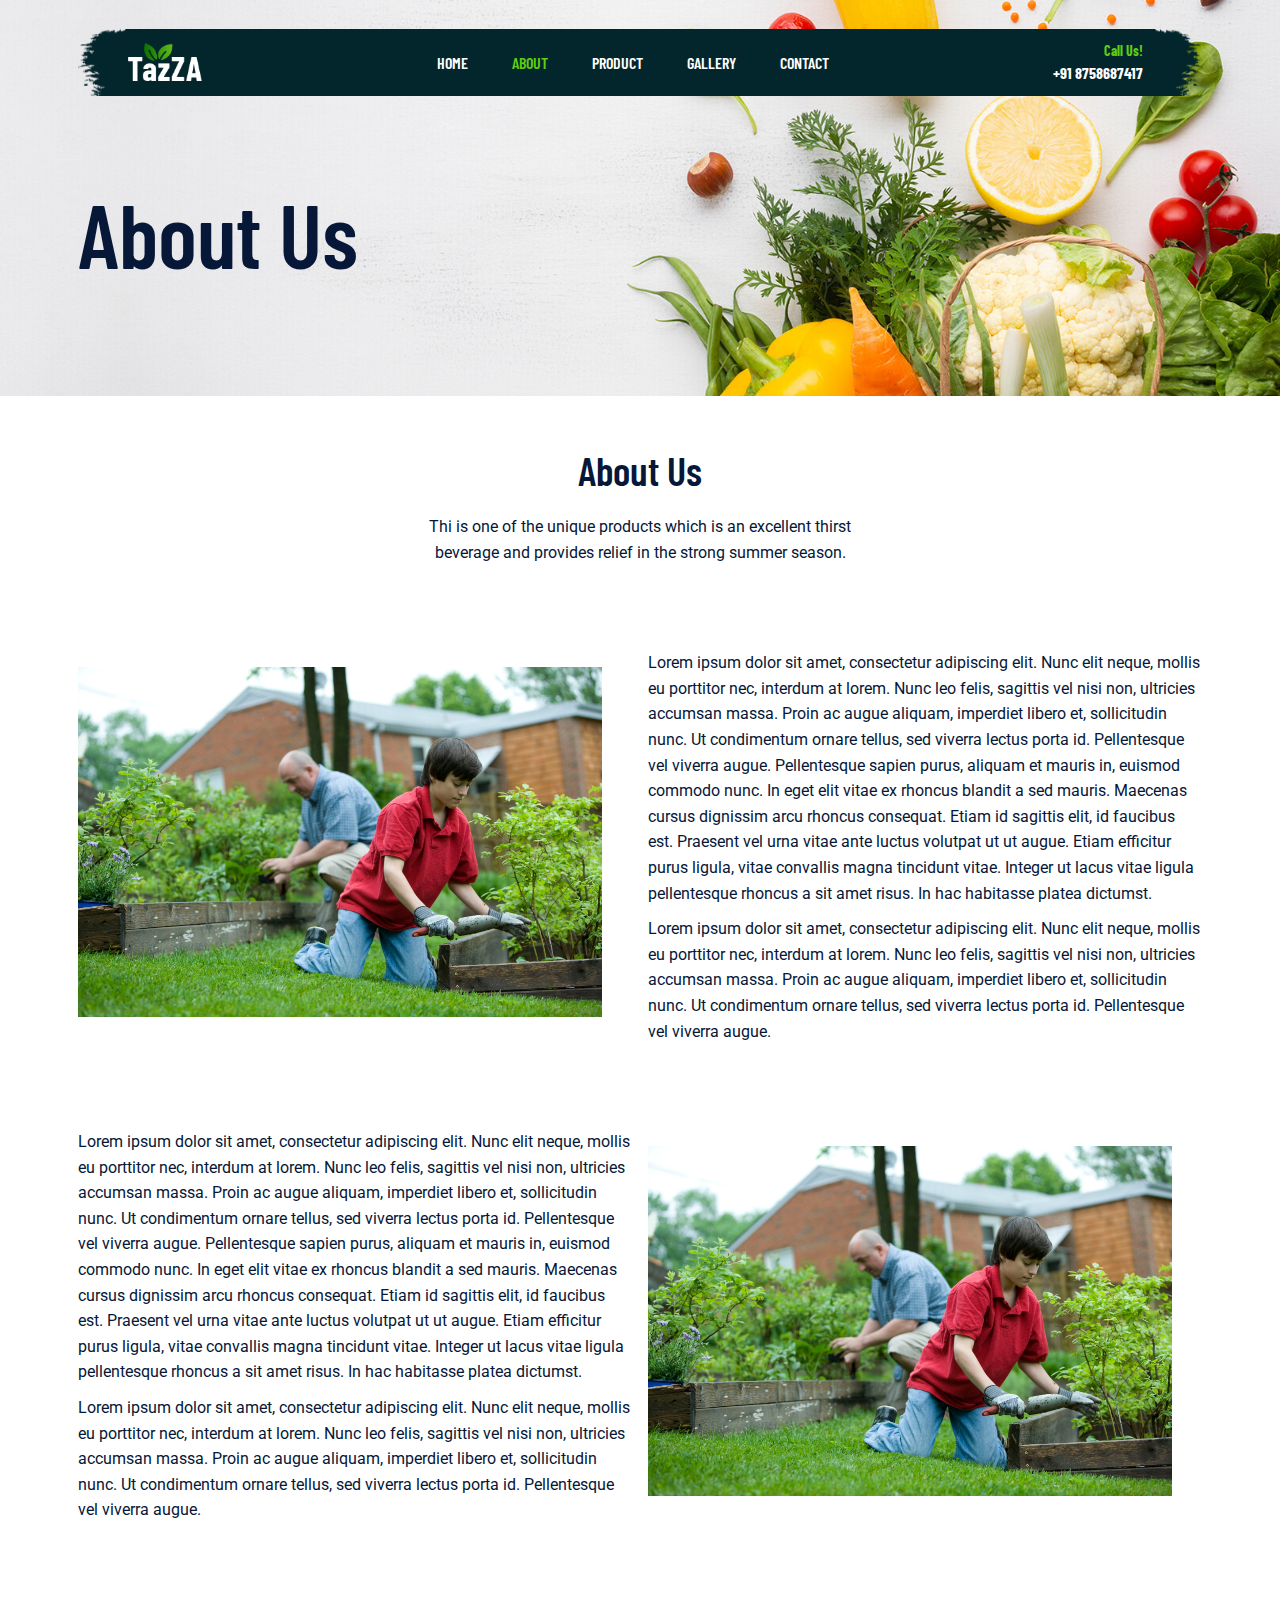
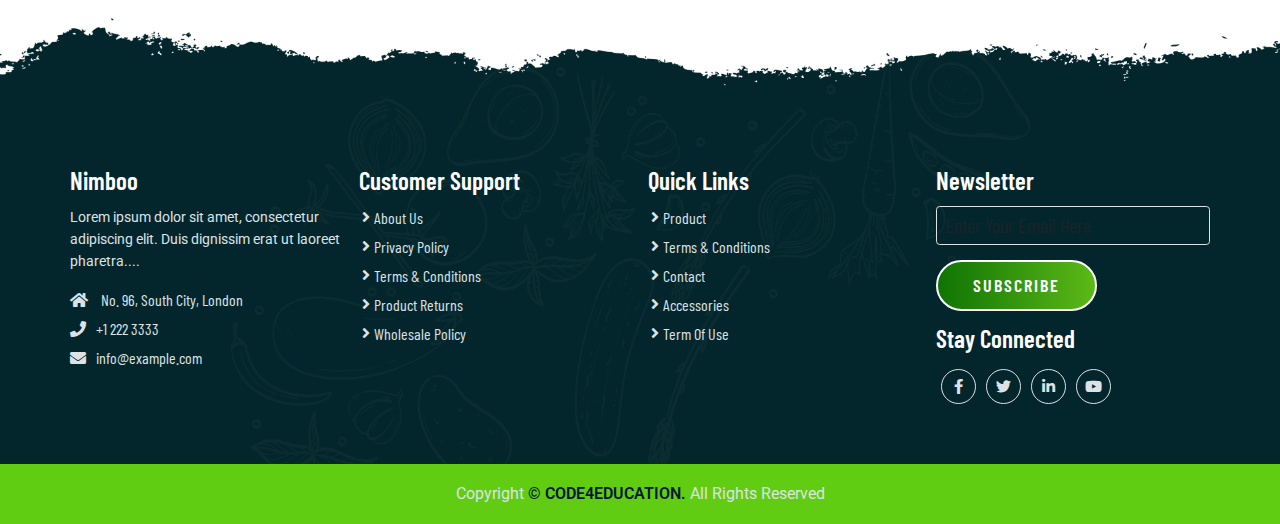
<file: multiple/about.html>
<!DOCTYPE html>
<html lang="en">

<head>
    <meta charset="UTF-8">
    <meta http-equiv="X-UA-Compatible" content="IE=edge">
    <meta name="viewport" content="width=device-width, initial-scale=1.0">
    <title>About Us</title>
    <link rel="shortcut icon" href="favicon.ico" type="image/x-icon" />

    <!-- Bootstrap 5 CDN -->
    <link href="https://cdn.jsdelivr.net/npm/bootstrap@5.1.3/dist/css/bootstrap.min.css" rel="stylesheet">

    <!-- Font Awesome 5 CDN -->
    <link rel="stylesheet" href="https://cdnjs.cloudflare.com/ajax/libs/font-awesome/5.15.4/css/all.min.css" />

    <!-- Style CSS -->
    <link rel="stylesheet" href="css/style.css">
    <link rel="stylesheet" href="css/responsive-style.css">
</head>

<body class="about">
    <!-- Navbar Section -->
    <header id="full_nav">
        <div class="header">
            <div class="container">
                <nav class="navbar navbar-expand-lg">
                    <a class="navbar-brand" href="index.html">
                        <img decoding="async" src="./images/logo.png" alt="">
                    </a>
                    <button class="navbar-toggler" type="button" data-bs-toggle="collapse" data-bs-target="#main-nav"
                        aria-controls="main-nav" aria-expanded="false" aria-label="Toggle navigation">
                        <!-- <span class="navbar-toggler-icon"></span> -->
                        <i class="fas fa-stream navbar-toggler-icon"></i>
                    </button>

                    <div class="collapse navbar-collapse" id="main-nav">
                        <ul class="navbar-nav mx-auto">
                            <li class="nav-item active">
                                <a class="nav-link" href="index.html">Home</a>
                            </li>

                            <li class="nav-item">
                                <a class="nav-link active" href="#">About</a>
                            </li>

                            <li class="nav-item">
                                <a class="nav-link" href="product.html">Product</a>
                            </li>

                            <li class="nav-item">
                                <a class="nav-link" href="gallery.html">Gallery</a>
                            </li>
                            <li class="nav-item">
                                <a class="nav-link" href="contact.html">Contact</a>
                            </li>
                        </ul>

                        <div class="header_right">
                            <div class="text-lg-end">
                                <span>Call Us!</span>
                                <span class="phone_no">+91 8758687417</span>
                            </div>
                        </div>
                    </div>
                </nav>
            </div>
        </div>
    </header>
    <!-- Navbar Section end -->

    <!-- banner Section start -->
    <section class="banner_section">
        <div class="container">
            <div class="banner-content">
                <h1>About Us</h1>
            </div>
        </div>
    </section>
    <!-- banner section exit -->

    <!--About Section start -->
    <section class="about_section">
        <div class="container">
            <div class="row justify-content-center">
                <div class="col-12 text-center pb-5">
                    <h2 class="section-title">About Us</h2>
                    <p class="section-subtitle">Thi is one of the unique products which is an excellent thirst beverage and provides relief in the strong summer season.</p>
                </div>
            </div>
            <div class="row align-items-center py-5">
                <div class="col-lg-6 col-12 mb-4">
                    <div class="me-lg-5">
                        <img decoding="async" src="./images/about/about-img.jpg" alt="about" class="img-fluid">
                    </div>
                </div>
                <div class="col-lg-6 col-12 mb-4">
                    <div class="about-content">
                        <div class="about-details">
                            <p>Lorem ipsum dolor sit amet, consectetur adipiscing elit. Nunc elit neque, mollis eu porttitor nec, interdum at lorem. Nunc leo felis, sagittis vel nisi non, ultricies accumsan massa. Proin ac augue aliquam, imperdiet libero et, sollicitudin nunc. Ut condimentum ornare tellus, sed viverra lectus porta id. Pellentesque vel viverra augue. Pellentesque sapien purus, aliquam et mauris in, euismod commodo nunc. In eget elit vitae ex rhoncus blandit a sed mauris. Maecenas cursus dignissim arcu rhoncus consequat. Etiam id sagittis elit, id faucibus est. Praesent vel urna vitae ante luctus volutpat ut ut augue. Etiam efficitur purus ligula, vitae convallis magna tincidunt vitae. Integer ut lacus vitae ligula pellentesque rhoncus a sit amet risus. In hac habitasse platea dictumst.</p>
                            <p>Lorem ipsum dolor sit amet, consectetur adipiscing elit. Nunc elit neque, mollis eu porttitor nec, interdum at lorem. Nunc leo felis, sagittis vel nisi non, ultricies accumsan massa. Proin ac augue aliquam, imperdiet libero et, sollicitudin nunc. Ut condimentum ornare tellus, sed viverra lectus porta id. Pellentesque vel viverra augue.</p>

                        </div>
                    </div>
                </div>
            </div>
            <div class="row align-items-center py-5">
                <div class="col-lg-6 col-12 order-2 order-lg-1 mb-4 ">
                    <div class="about-content">
                        <div class="about-details">
                            <p>Lorem ipsum dolor sit amet, consectetur adipiscing elit. Nunc elit neque, mollis eu porttitor nec, interdum at lorem. Nunc leo felis, sagittis vel nisi non, ultricies accumsan massa. Proin ac augue aliquam, imperdiet libero et, sollicitudin nunc. Ut condimentum ornare tellus, sed viverra lectus porta id. Pellentesque vel viverra augue. Pellentesque sapien purus, aliquam et mauris in, euismod commodo nunc. In eget elit vitae ex rhoncus blandit a sed mauris. Maecenas cursus dignissim arcu rhoncus consequat. Etiam id sagittis elit, id faucibus est. Praesent vel urna vitae ante luctus volutpat ut ut augue. Etiam efficitur purus ligula, vitae convallis magna tincidunt vitae. Integer ut lacus vitae ligula pellentesque rhoncus a sit amet risus. In hac habitasse platea dictumst.</p>
                            <p>Lorem ipsum dolor sit amet, consectetur adipiscing elit. Nunc elit neque, mollis eu porttitor nec, interdum at lorem. Nunc leo felis, sagittis vel nisi non, ultricies accumsan massa. Proin ac augue aliquam, imperdiet libero et, sollicitudin nunc. Ut condimentum ornare tellus, sed viverra lectus porta id. Pellentesque vel viverra augue.</p>

                        </div>
                    </div>
                </div>
                <div class="col-lg-6 col-12 order-1 order-lg-2 mb-4">
                    <div class="me-lg-5">
                        <img decoding="async" src="./images/about/about-img.jpg" alt="about" class="img-fluid">
                    </div>
                </div>
            </div>
        </div>
    </section>
    <!--About Section Exit -->

    <!-- Footer section -->
    <section class="footer_wrapper mt-3 mt-md-0">
        <div class="container px-5 px-lg-0">
            <div class="row">
                <div class="col-lg-3 col-sm-6 mb-5 mb-lg-0">
                    <h5>Nimboo</h5>
                    <p class="mb-4 ps-0 company_details">Lorem ipsum dolor sit amet, consectetur adipiscing elit. Duis
                        dignissim erat ut laoreet
                        pharetra....</p>
                    <div class="contact-info">
                        <ul class="list-unstyled">
                            <li><a href="#"><i class="fa fa-home me-3"></i> No. 96, South City, London</a></li>
                            <li><a href="#"><i class="fa fa-phone me-3"></i>+1 222 3333</a></li>
                            <li><a href="#"><i class="fa fa-envelope me-3"></i>info@example.com</a></li>
                        </ul>
                    </div>
                </div>
                <div class="col-lg-3 col-sm-6 mb-5 mb-lg-0">
                    <h5>Customer Support</h5>
                    <ul class="link-widget p-0">
                        <li><a href="#">About Us</a></li>
                        <li><a href="#">Privacy Policy</a></li>
                        <li><a href="#">Terms & Conditions</a></li>
                        <li><a href="#">Product Returns</a></li>
                        <li><a href="#">Wholesale Policy</a></li>
                    </ul>
                </div>
                <div class="col-lg-3 col-sm-6 mb-5 mb-lg-0">
                    <h5>Quick Links</h5>
                    <ul class="link-widget p-0">
                        <li><a href="#">Product</a></li>
                        <li><a href="#">Terms & Conditions</a></li>
                        <li><a href="#">Contact</a></li>
                        <li><a href="#">Accessories</a></li>
                        <li><a href="#">Term Of Use</a></li>
                    </ul>
                </div>
                <div class="col-lg-3 col-sm-6 mb-5 mb-lg-0">
                    <h5>Newsletter</h5>
                    <div class="form-group mb-4">
                        <input type="email" class="form-control bg-transparent" placeholder="Enter Your Email Here">
                        <button type="submit" class="btn main-btn">Subscribe</button>
                    </div>
                    <h5>Stay Connected</h5>
                    <ul class="social-network d-flex align-items-center p-0">
                        <li><a href="#"><i class="fab fa-facebook-f"></i></a></li>
                        <li><a href="#"><i class="fab fa-twitter"></i></a></li>
                        <li><a href="#"><i class="fab fa-linkedin-in"></i></a></li>
                        <li><a href="#"><i class="fab fa-youtube"></i></a></li>
                    </ul>
                </div>
            </div>
        </div>
        <div class="container-fluid copyright-section">
            <p>Copyright <a href="#">© CODE4EDUCATION.</a> All Rights Reserved</p>
        </div>
    </section>
    <!-- Footer Section Exit  -->

    <!-- Bootstrap 5 CDN -->
    <script src="https://cdn.jsdelivr.net/npm/@popperjs/core@2.10.2/dist/umd/popper.min.js"></script>
    <script src="https://cdn.jsdelivr.net/npm/bootstrap@5.1.3/dist/js/bootstrap.min.js"></script>

    <!-- Custom JS -->
    <script src="js/main.js"></script>
</body>

</html>
</file>
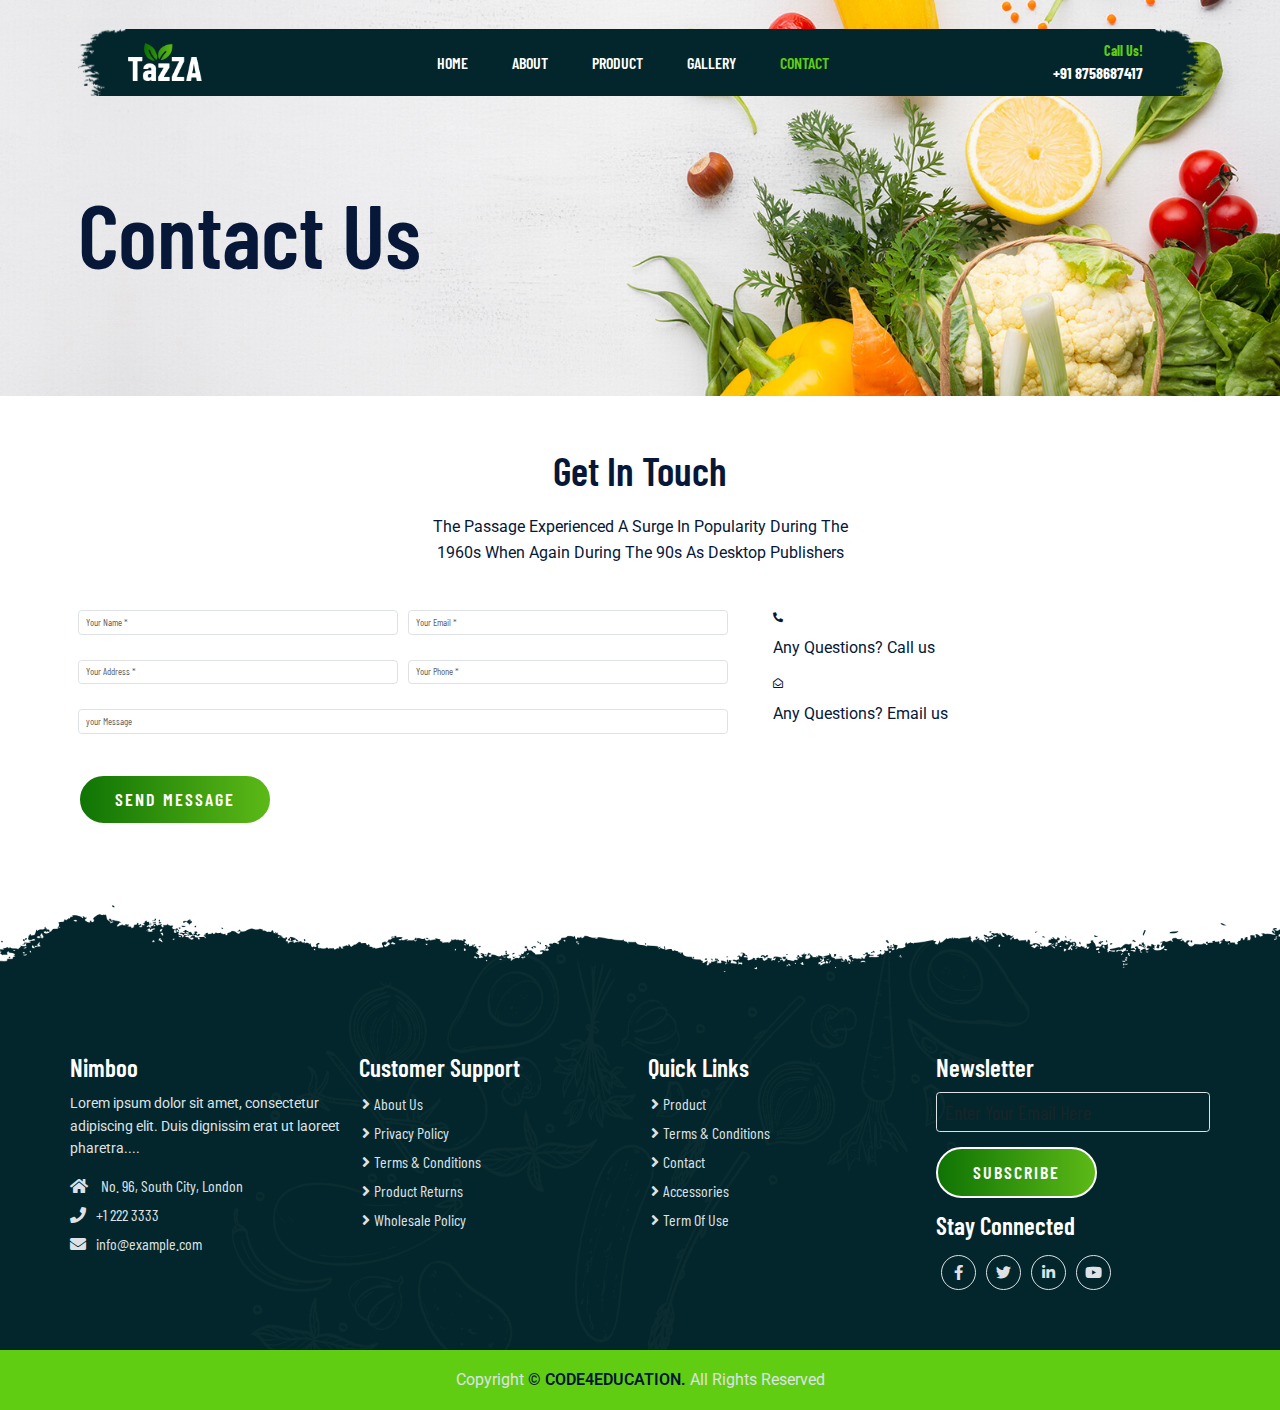
<file: multiple/Contact.html>
<!DOCTYPE html>
<html lang="en">

<head>
    <meta charset="UTF-8">
    <meta http-equiv="X-UA-Compatible" content="IE=edge">
    <meta name="viewport" content="width=device-width, initial-scale=1.0">
    <title>Contact Us</title>
    <link rel="shortcut icon" href="favicon.ico" type="image/x-icon" />

    <!-- Bootstrap 5 CDN -->
    <link href="https://cdn.jsdelivr.net/npm/bootstrap@5.1.3/dist/css/bootstrap.min.css" rel="stylesheet">

    <!-- Font Awesome 5 CDN -->
    <link rel="stylesheet" href="https://cdnjs.cloudflare.com/ajax/libs/font-awesome/5.15.4/css/all.min.css" />

    <!-- Style CSS -->
    <link rel="stylesheet" href="css/style.css">
    <link rel="stylesheet" href="css/responsive-style.css">
</head>

<body class="contact">
    <!-- Navbar Section Start -->
    <header id="full_nav">
        <div class="header">
            <div class="container">
                <nav class="navbar navbar-expand-lg">
                    <a class="navbar-brand" href="index.html">
                        <img decoding="async" src="./images/logo.png" alt="">
                    </a>
                    <button class="navbar-toggler" type="button" data-bs-toggle="collapse" data-bs-target="#main-nav"
                        aria-controls="main-nav" aria-expanded="false" aria-label="Toggle navigation">
                        <!-- <span class="navbar-toggler-icon"></span> -->
                        <i class="fas fa-stream navbar-toggler-icon"></i>
                    </button>

                    <div class="collapse navbar-collapse" id="main-nav">
                        <ul class="navbar-nav mx-auto">
                            <li class="nav-item">
                                <a class="nav-link" href="index.html">Home</a>
                            </li>

                            <li class="nav-item">
                                <a class="nav-link" href="about.html">About</a>
                            </li>

                            <li class="nav-item">
                                <a class="nav-link" href="product.html">Product</a>
                            </li>

                            <li class="nav-item">
                                <a class="nav-link" href="gallery.html">Gallery</a>
                            </li>
                            <li class="nav-item">
                                <a class="nav-link active" href="#">Contact</a>
                            </li>
                        </ul>

                        <div class="header_right">
                            <div class="text-lg-end">
                                <span>Call Us!</span>
                                <span class="phone_no">+91 8758687417</span>
                            </div>
                        </div>
                    </div>
                </nav>
            </div>
        </div>
    </header>
    <!-- Navbar Section Exit -->

    <!-- banner Section start -->
    <section class="banner_section">
        <div class="container">
            <div class="banner-content">
                <h1>Contact Us</h1>
            </div>
        </div>
    </section>
    <!-- banner section exit -->

    <!--Contact Section Start-->
    <section class="contact_section">
        <div class="container">
            <div class="row justify-content-center">
                <div class="col-12 text-center pb-5">
                    <h2 class="section-title">Get In Touch</h2>
                    <p class="section-subtitle">The Passage Experienced A Surge In Popularity During The 1960s When
                        Again During The 90s As Desktop Publishers</p>
                </div>
                <div class="col-12 contact-form">
                    <div class="row">
                        <div class="col-lg-7 mb-5">
                            <form class="row g-3">
                                <div class="col-md-6 mb-4">
                                    <input type="text" class="form-control" placeholder="Your Name *" required="">
                                </div>
                                <div class="col-md-6 mb-4">
                                    <input type="email" class="form-control" placeholder="Your Email *" required="">
                                </div>
                                <div class="col-md-6 mb-4">
                                    <input type="text" class="form-control" placeholder="Your Address *" required="">
                                </div>
                                <div class="col-md-6 mb-4">
                                    <input type="number" class="form-control" placeholder="Your Phone *" required="">
                                </div>
                                <div class="col-12 mb-4">
                                    <input class="form-control" placeholder="your Message">
                                </div>
                                <div class="col-12">
                                    <button type="submit" class="btn main-btn">Send Message</button>
                                </div>
                            </form>
                        </div>
                        <div class="col-lg-5 mb-5">
                            <div class="content-box ms-sm-5">
                                <ul class="info-box clearfix">
                                    <li>
                                        <i class="fas fa-phone-alt"></i>
                                        <p>Any Questions? Call us</p>
                                        <div>
                                            <a href="#">+91 123 123 1234</a>
                                        </div>
                                    </li>
                                    <li>
                                        <i class="far fa-envelope-open"></i>
                                        <p>Any Questions? Email us</p>
                                        <div>
                                            <a href="#">info@example.com</a>
                                        </div>
                                    </li>
                                </ul>
                            </div>
                        </div>
                    </div>
                </div>
            </div>
        </div>
    </section>
    <!--Contact Section Exit -->

    <!-- Footer section Start-->
    <section class="footer_wrapper mt-3 mt-md-0">
        <div class="container px-5 px-lg-0">
            <div class="row">
                <div class="col-lg-3 col-sm-6 mb-5 mb-lg-0">
                    <h5>Nimboo</h5>
                    <p class="mb-4 ps-0 company_details">Lorem ipsum dolor sit amet, consectetur adipiscing elit. Duis
                        dignissim erat ut laoreet
                        pharetra....</p>
                    <div class="contact-info">
                        <ul class="list-unstyled">
                            <li><a href="#"><i class="fa fa-home me-3"></i> No. 96, South City, London</a></li>
                            <li><a href="#"><i class="fa fa-phone me-3"></i>+1 222 3333</a></li>
                            <li><a href="#"><i class="fa fa-envelope me-3"></i>info@example.com</a></li>
                        </ul>
                    </div>
                </div>
                <div class="col-lg-3 col-sm-6 mb-5 mb-lg-0">
                    <h5>Customer Support</h5>
                    <ul class="link-widget p-0">
                        <li><a href="#">About Us</a></li>
                        <li><a href="#">Privacy Policy</a></li>
                        <li><a href="#">Terms & Conditions</a></li>
                        <li><a href="#">Product Returns</a></li>
                        <li><a href="#">Wholesale Policy</a></li>
                    </ul>
                </div>
                <div class="col-lg-3 col-sm-6 mb-5 mb-lg-0">
                    <h5>Quick Links</h5>
                    <ul class="link-widget p-0">
                        <li><a href="#">Product</a></li>
                        <li><a href="#">Terms & Conditions</a></li>
                        <li><a href="#">Contact</a></li>
                        <li><a href="#">Accessories</a></li>
                        <li><a href="#">Term Of Use</a></li>
                    </ul>
                </div>
                <div class="col-lg-3 col-sm-6 mb-5 mb-lg-0">
                    <h5>Newsletter</h5>
                    <div class="form-group mb-4">
                        <input type="email" class="form-control bg-transparent" placeholder="Enter Your Email Here">
                        <button type="submit" class="btn main-btn">Subscribe</button>
                    </div>
                    <h5>Stay Connected</h5>
                    <ul class="social-network d-flex align-items-center p-0">
                        <li><a href="#"><i class="fab fa-facebook-f"></i></a></li>
                        <li><a href="#"><i class="fab fa-twitter"></i></a></li>
                        <li><a href="#"><i class="fab fa-linkedin-in"></i></a></li>
                        <li><a href="#"><i class="fab fa-youtube"></i></a></li>
                    </ul>
                </div>
            </div>
        </div>
        <div class="container-fluid copyright-section">
            <p>Copyright <a href="#">© CODE4EDUCATION.</a> All Rights Reserved</p>
        </div>
    </section>
    <!-- Footer Section Exit  -->

    <!-- Bootstrap 5 CDN -->
    <script src="https://cdn.jsdelivr.net/npm/@popperjs/core@2.10.2/dist/umd/popper.min.js"></script>
    <script src="https://cdn.jsdelivr.net/npm/bootstrap@5.1.3/dist/js/bootstrap.min.js"></script>

    <!-- Custom JS -->
    <script src="js/main.js"></script>
</body>

</html>
</file>
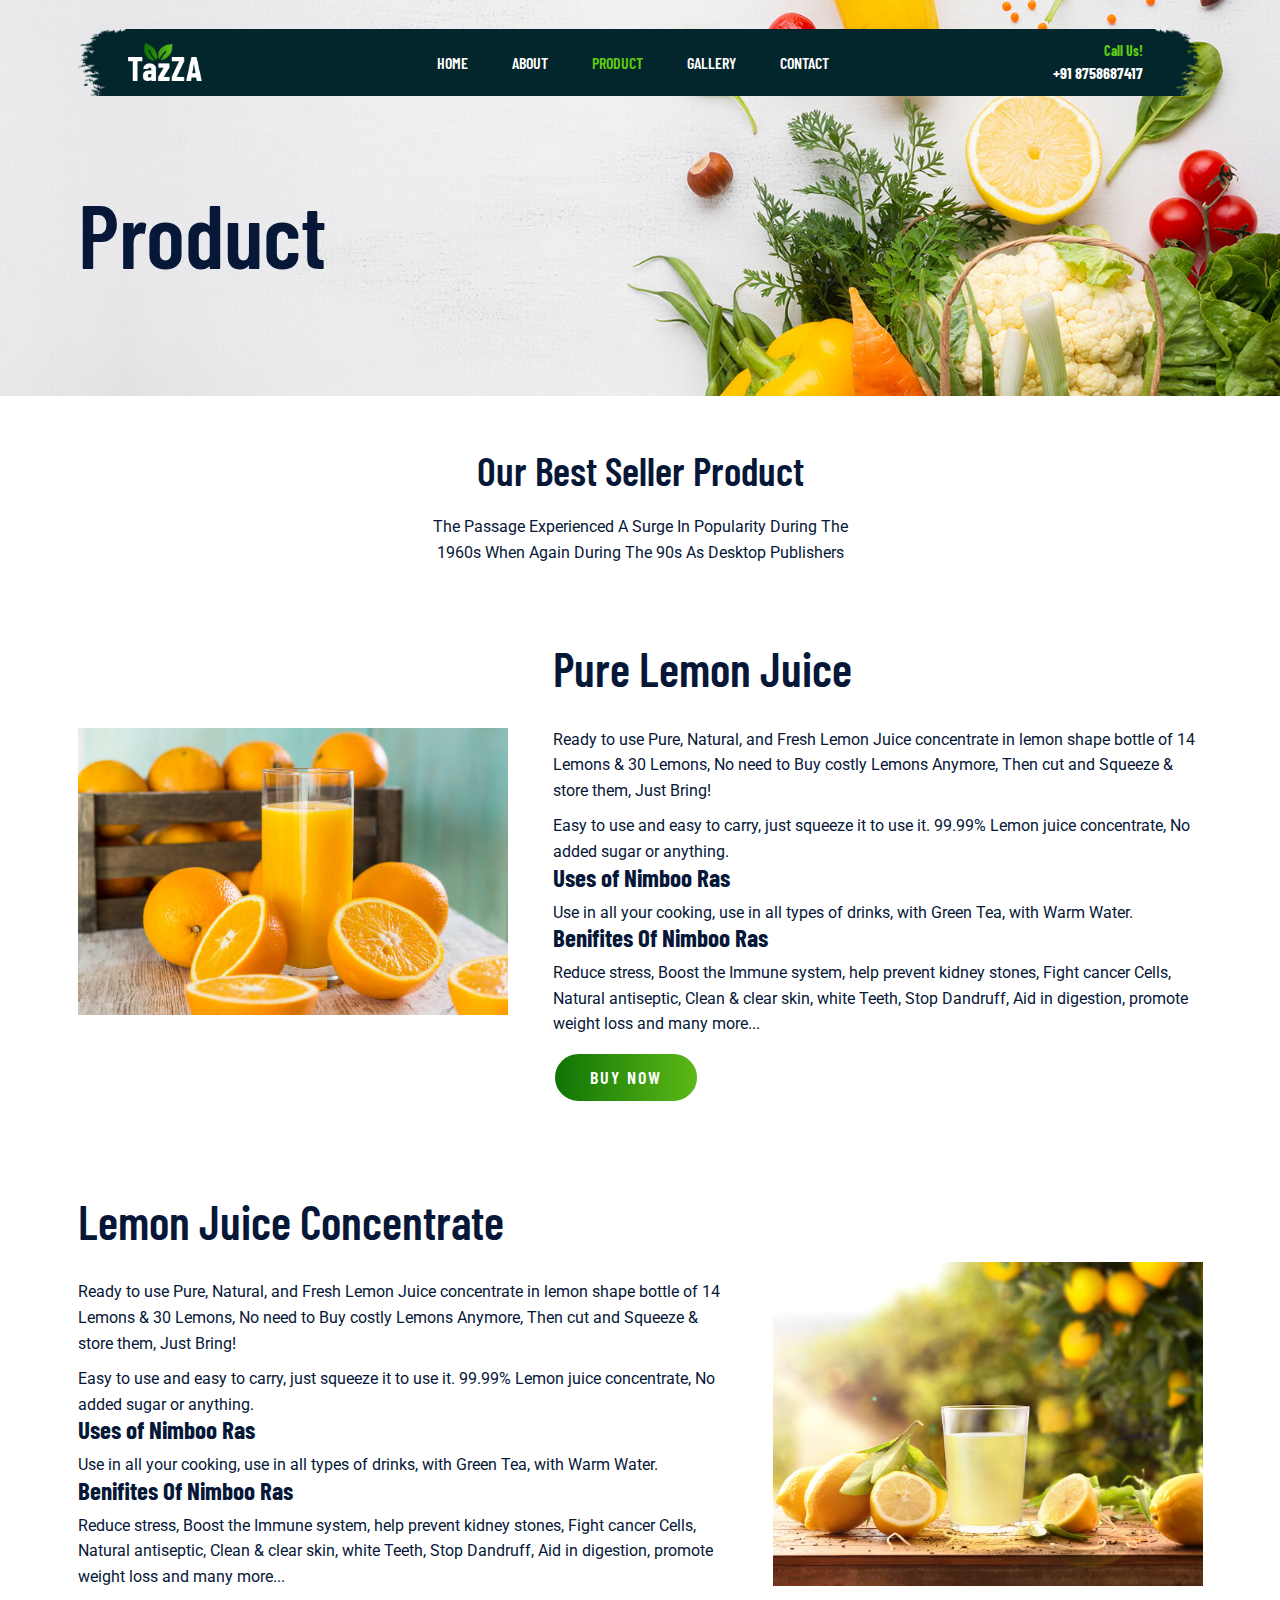
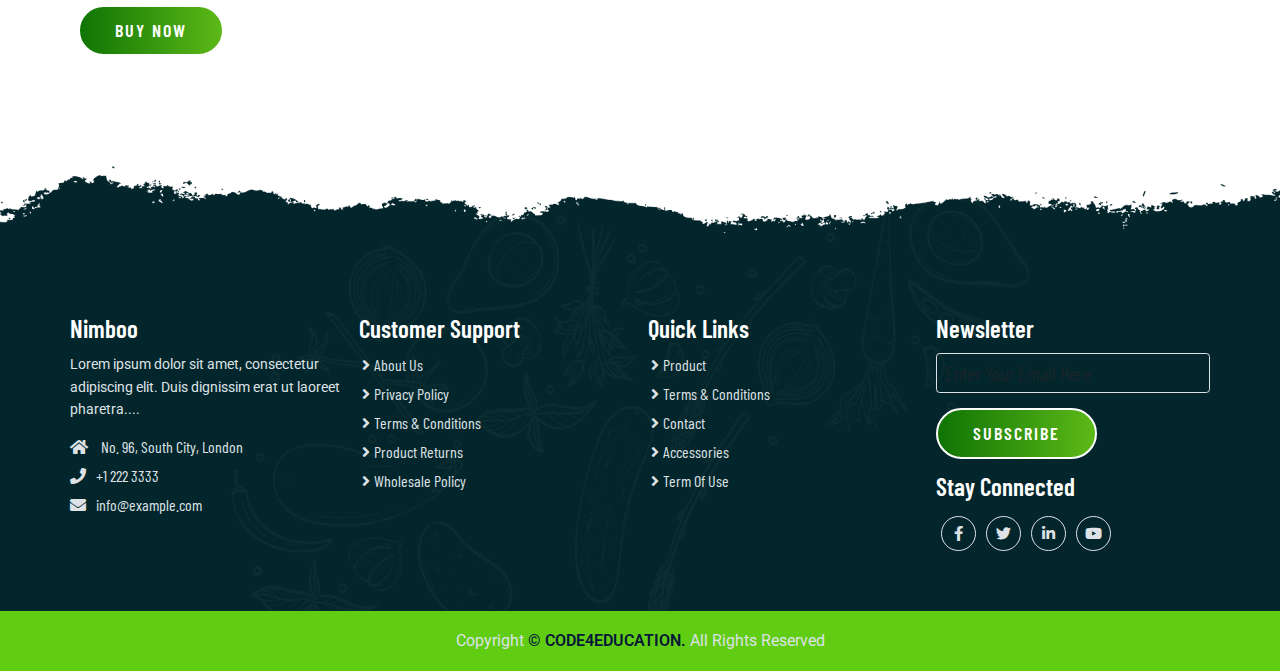
<file: multiple/product.html>
<!DOCTYPE html>
<html lang="en">

<head>
    <meta charset="UTF-8">
    <meta http-equiv="X-UA-Compatible" content="IE=edge">
    <meta name="viewport" content="width=device-width, initial-scale=1.0">
    <title>Product Page</title>
    <link rel="shortcut icon" href="favicon.ico" type="image/x-icon" />

    <!-- Bootstrap 5 CDN -->
    <link href="https://cdn.jsdelivr.net/npm/bootstrap@5.1.3/dist/css/bootstrap.min.css" rel="stylesheet">

    <!-- Font Awesome 5 CDN -->
    <link rel="stylesheet" href="https://cdnjs.cloudflare.com/ajax/libs/font-awesome/5.15.4/css/all.min.css" />

    <!-- Style CSS -->
    <link rel="stylesheet" href="css/style.css">
    <link rel="stylesheet" href="css/responsive-style.css">
</head>

<body class="product">
    <!-- Navbar Section -->
    <header id="full_nav">
        <div class="header">
            <div class="container">
                <nav class="navbar navbar-expand-lg">
                    <a class="navbar-brand" href="index.html">
                        <img decoding="async" src="./images/logo.png" alt="">
                    </a>
                    <button class="navbar-toggler" type="button" data-bs-toggle="collapse" data-bs-target="#main-nav"
                        aria-controls="main-nav" aria-expanded="false" aria-label="Toggle navigation">
                        <!-- <span class="navbar-toggler-icon"></span> -->
                        <i class="fas fa-stream navbar-toggler-icon"></i>
                    </button>

                    <div class="collapse navbar-collapse" id="main-nav">
                        <ul class="navbar-nav mx-auto">
                            <li class="nav-item active">
                                <a class="nav-link" href="index.html">Home</a>
                            </li>

                            <li class="nav-item">
                                <a class="nav-link" href="about.html">About</a>
                            </li>

                            <li class="nav-item">
                                <a class="nav-link active" href="#">Product</a>
                            </li>

                            <li class="nav-item">
                                <a class="nav-link" href="gallery.html">Gallery</a>
                            </li>
                            <li class="nav-item">
                                <a class="nav-link" href="contact.html">Contact</a>
                            </li>
                        </ul>

                        <div class="header_right">
                            <div class="text-lg-end">
                                <span>Call Us!</span>
                                <span class="phone_no">+91 8758687417</span>
                            </div>
                        </div>
                    </div>
                </nav>
            </div>
        </div>
    </header>
    <!-- Navbar Section end -->

    <!-- banner Section start -->
    <section class="banner_section">
        <div class="container">
            <div class="banner-content">
                <h1>Product</h1>
            </div>
        </div>
    </section>
    <!-- banner section exit -->

    <!--Product Section start -->
    <section class="product_section">
        <div class="container">
            <div class="row justify-content-center">
                <div class="col-12 text-center pb-5">
                    <h2 class="section-title">Our Best Seller Product</h2>
                    <p class="section-subtitle">The Passage Experienced A Surge In Popularity During The 1960s When
                        Again During The 90s As Desktop Publishers</p>
                </div>
            </div>
            <div class="row align-items-center py-5">
                <div class="col-xl-5 col-lg-6 col-12 mb-5">
                    <div class="card border-0 me-lg-5">
                        <img decoding="async" src="./images/products/fresh-fruits1.jpg" alt="products">
                    </div>
                </div>
                <div class="col-xl-7 col-lg-6 col-12 mb-5">
                    <div class="product-content">
                        <h2>Pure Lemon Juice</h2>
                        <div class="product-details">
                            <p>Ready to use Pure, Natural, and Fresh Lemon Juice concentrate in lemon shape bottle of 14
                                Lemons & 30 Lemons, No need to Buy costly Lemons Anymore, Then cut and Squeeze & store
                                them, Just Bring!</p>
                            <p>Easy to use and easy to carry, just squeeze it to use it. 99.99% Lemon juice concentrate,
                                No added sugar or anything.</p>

                            <h4>Uses of Nimboo Ras</h4>
                            <p>Use in all your cooking, use in all types of drinks, with Green Tea, with Warm Water.
                            </p>
                            <h4>Benifites Of Nimboo Ras</h4>
                            <p>Reduce stress, Boost the Immune system, help prevent kidney stones, Fight cancer Cells,
                                Natural antiseptic, Clean & clear skin, white Teeth, Stop Dandruff, Aid in digestion,
                                promote weight loss and many more...</p>

                            <a href="#" class="btn main-btn">Buy Now</a>
                        </div>
                    </div>
                </div>
            </div>
            <div class="row align-items-center py-5">
                <div class="col-xl-7 col-lg-6 col-12 mb-5  order-2 order-lg-1">
                    <div class="product-content">
                        <h2>Lemon Juice Concentrate</h2>
                        <div class="product-details">
                            <p>Ready to use Pure, Natural, and Fresh Lemon Juice concentrate in lemon shape bottle of 14
                                Lemons & 30 Lemons, No need to Buy costly Lemons Anymore, Then cut and Squeeze & store
                                them, Just Bring!</p>
                            <p>Easy to use and easy to carry, just squeeze it to use it. 99.99% Lemon juice concentrate,
                                No added sugar or anything.</p>

                            <h4>Uses of Nimboo Ras</h4>
                            <p>Use in all your cooking, use in all types of drinks, with Green Tea, with Warm Water.
                            </p>
                            <h4>Benifites Of Nimboo Ras</h4>
                            <p>Reduce stress, Boost the Immune system, help prevent kidney stones, Fight cancer Cells,
                                Natural antiseptic, Clean & clear skin, white Teeth, Stop Dandruff, Aid in digestion,
                                promote weight loss and many more...</p>

                            <a href="#" class="btn main-btn">Buy Now</a>
                        </div>
                    </div>
                </div>
                <div class="col-xl-5 col-lg-6 col-12 mb-5 order-1 order-lg-2">
                    <div class="card border-0 ms-lg-5">
                        <img decoding="async" src="./images/products/fresh-fruits2.jpg" alt="product" class="img-fluid">
                    </div>
                </div>
            </div>

        </div>
    </section>
    <!--Product Section Exit -->

    <!-- Footer section -->
    <section class="footer_wrapper mt-3 mt-md-0">
        <div class="container px-5 px-lg-0">
            <div class="row">
                <div class="col-lg-3 col-sm-6 mb-5 mb-lg-0">
                    <h5>Nimboo</h5>
                    <p class="mb-4 ps-0 company_details">Lorem ipsum dolor sit amet, consectetur adipiscing elit. Duis
                        dignissim erat ut laoreet
                        pharetra....</p>
                    <div class="contact-info">
                        <ul class="list-unstyled">
                            <li><a href="#"><i class="fa fa-home me-3"></i> No. 96, South City, London</a></li>
                            <li><a href="#"><i class="fa fa-phone me-3"></i>+1 222 3333</a></li>
                            <li><a href="#"><i class="fa fa-envelope me-3"></i>info@example.com</a></li>
                        </ul>
                    </div>
                </div>
                <div class="col-lg-3 col-sm-6 mb-5 mb-lg-0">
                    <h5>Customer Support</h5>
                    <ul class="link-widget p-0">
                        <li><a href="#">About Us</a></li>
                        <li><a href="#">Privacy Policy</a></li>
                        <li><a href="#">Terms & Conditions</a></li>
                        <li><a href="#">Product Returns</a></li>
                        <li><a href="#">Wholesale Policy</a></li>
                    </ul>
                </div>
                <div class="col-lg-3 col-sm-6 mb-5 mb-lg-0">
                    <h5>Quick Links</h5>
                    <ul class="link-widget p-0">
                        <li><a href="#">Product</a></li>
                        <li><a href="#">Terms & Conditions</a></li>
                        <li><a href="#">Contact</a></li>
                        <li><a href="#">Accessories</a></li>
                        <li><a href="#">Term Of Use</a></li>
                    </ul>
                </div>
                <div class="col-lg-3 col-sm-6 mb-5 mb-lg-0">
                    <h5>Newsletter</h5>
                    <div class="form-group mb-4">
                        <input type="email" class="form-control bg-transparent" placeholder="Enter Your Email Here">
                        <button type="submit" class="btn main-btn">Subscribe</button>
                    </div>
                    <h5>Stay Connected</h5>
                    <ul class="social-network d-flex align-items-center p-0">
                        <li><a href="#"><i class="fab fa-facebook-f"></i></a></li>
                        <li><a href="#"><i class="fab fa-twitter"></i></a></li>
                        <li><a href="#"><i class="fab fa-linkedin-in"></i></a></li>
                        <li><a href="#"><i class="fab fa-youtube"></i></a></li>
                    </ul>
                </div>
            </div>
        </div>
        <div class="container-fluid copyright-section">
            <p>Copyright <a href="#">© CODE4EDUCATION.</a> All Rights Reserved</p>
        </div>
    </section>
    <!-- Footer Section Exit  -->

    <!-- Bootstrap 5 CDN -->
    <script src="https://cdn.jsdelivr.net/npm/@popperjs/core@2.10.2/dist/umd/popper.min.js"></script>
    <script src="https://cdn.jsdelivr.net/npm/bootstrap@5.1.3/dist/js/bootstrap.min.js"></script>

    <!-- Custom JS -->
    <script src="js/main.js"></script>
</body>

</html>
</file>
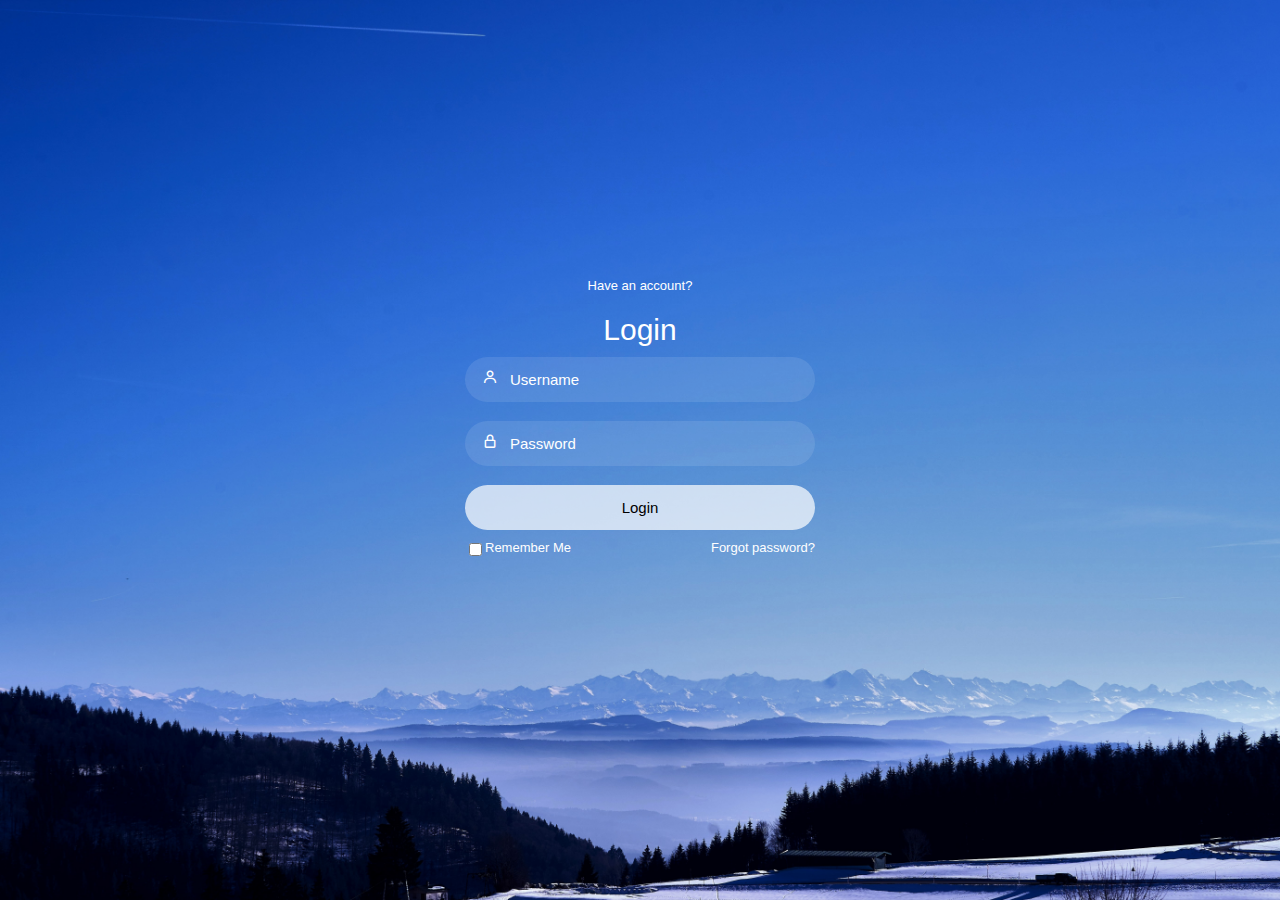
<file: multiple/seller.html>
<!-------------------------------------------------------------------------
  
 
 ----------------------------------------------------------------------->
<!DOCTYPE html>
<html lang="en">
<head>
    <meta charset="UTF-8">
    <meta http-equiv="X-UA-Compatible" content="IE=edge">
    <meta name="viewport" content="width=device-width, initial-scale=1.0">
    <link rel="stylesheet" href="style.css">
    <link href='https://unpkg.com/boxicons@2.1.4/css/boxicons.min.css' rel='stylesheet'>

    <title>Seller Login </title>

</head>
<body>
   <div class="box">
    <div class="container">

        <div class="top">
            <span>Have an account?</span>
            <header>Login</header>
        </div>

        <div class="input-field">
            <input type="text" class="input" placeholder="Username" id="">
            <i class='bx bx-user' ></i>
        </div>

        <div class="input-field">
            <input type="Password" class="input" placeholder="Password" id="">
            <i class='bx bx-lock-alt'></i>
        </div>

        <div class="input-field">
            <input type="submit" class="submit" value="Login" id="">
        </div>

        <div class="two-col">
            <div class="one">
               <input type="checkbox" name="" id="check">
               <label for="check"> Remember Me</label>
            </div>
            <div class="two">
                <label><a href="#">Forgot password?</a></label>
            </div>
        </div>
    </div>
</div>  
</body>
</html>
</file>
<file: multiple/css/style.css>
/* General CSS */
@import url('https://fonts.googleapis.com/css2?family=Barlow+Condensed:wght@200;300;400;500;600;700;800;900&display=swap');
@import url('https://fonts.googleapis.com/css2?family=Roboto:wght@300;400;500;700;900&display=swap');
           
*,
*::before,
*::after {
    -webkit-box-sizing: border-box;
    -moz-box-sizing: border-box;
    box-sizing: border-box;
    margin: 0;
    padding: 0;
    text-decoration: none;
    outline: none;
}
:root {

    /* Background Color */
    --bg-white:#fff;

    /* Text Colors */
    --primary-text: #061738;
    --secondary-color: #60cd12;
    --light-color: #e2f6de;
    --dark-color: #03262c;
    --text-white: #fff;
    --text-gray: #dee2e6;
    --anchor-color: #007aff;

    /* Font Family */
    --primary-font: 'Barlow Condensed', sans-serif;
    --secondary-font: 'Roboto', sans-serif;
}
body,
html {
    color: var(--primary-text);
    font-size: 10px;
    font-weight: 400;
    font-family: var(--primary-font);
    scroll-behavior: smooth;
    line-height: 1.5;
}

h1,
h2,
h3,
h4,
h5,
h6,
p {
    margin: 0;
}

h1 {
    font-size: 9rem;
    line-height: 1.4;
    font-weight: 600;
    color: var(--primary-text);
}

h2 {
    color: var(--primary-text);
    font-size: 4.7rem;
    font-weight: 600;
    display: inline-block;
    text-transform: capitalize;
    line-height: 1.2;
    margin-bottom: 2rem;
}

h3 {
    color: var(--text-white);
    font-size: 3.1rem;
    line-height: 1.2;
    font-weight: 700;
}

h4 {
    font-size: 2.5rem;
    font-weight: 700;
    line-height: 1;
    color: var(--primary-text);
}

h5 {
    font-size: 1.8rem;
    font-weight: 600;
    line-height: 1;
    color: var(--primary-text);
}

p {
    font-size: 1.6rem;
    line-height: 1.6;
    margin-top: 1rem;
    color: var(--primary-text);
    font-family: var(--secondary-font);
}

embed,
iframe,
img,
object {
    max-width: 100%;
}

ul {
    margin: 0;
    padding: 0;
    list-style: none;
}

a,
a:active,
a:focus,
a:hover,
button {
    text-decoration: none;
    outline: 0;
}

li a {
    color: var(--text-white);
}

a:hover,
button:hover {
    -webkit-transition: all 0.3s ease-in;
    -o-transition: all 0.3s ease-in;
    -moz-transition: all 0.3s ease-in;
    transition: all 0.3s ease-in;
}

::-webkit-scrollbar {
    width: 10px;
} 
::-webkit-scrollbar-track {
    background:var(--white); 
} 
::-webkit-scrollbar-thumb {
    background: var(--secondary-color); 
} 
.main-btn {
    position: relative;
    color: var(--bg-white);
    background: linear-gradient(to right, #0f7404, #5cb917);
    z-index: 1;
    overflow: hidden;
    border: 0.2rem solid var(--bg-white);
    border-radius: 3.5rem;
    text-transform: uppercase;
    padding: 1rem 3.5rem;
    font-weight: 600;
    font-size: 1.8rem;
    margin-top: 1.5rem;
    letter-spacing: 0.2rem;
}

.main-btn:hover {
    background: var(--bg-white);
    color: var(--secondary-color);
    border: 0.2rem solid var(--secondary-color);
}

section {
    padding: 5rem 0;
}

.section-title {
    font-size: 4rem;
    font-weight: 600;
    color: var(--primary-text);
    text-transform: capitalize;
    margin-bottom: 2rem;
}

.section-subtitle {
    font-size: 1.6rem;
    font-weight: 400;
    color: var(--primary-text);
    font-family: var(--secondary-font);
    max-width: 40%;
    margin: auto;
    margin-bottom: 1.5rem;
}

.about .banner_section,
.product .banner_section,
.gallery .banner_section,
.contact .banner_section,
.distributors .banner_section {
    background: url('../images/banner-slide/top-banner.jpg');
    background-repeat: no-repeat;
    background-position: center;
    background-size: cover;
    padding-top: 17rem;
    padding-bottom: 10rem;
    min-height: auto;
}
/* 01 navbar css */

.header {
    position: absolute;
    width: 100%;
    top: 2rem;
    left: 0;
    z-index: 2;
}
.header .navbar {
    background: url('../images/header-bg.png');
    background-repeat: no-repeat;
    background-position: center;
    background-size: contain;
    padding: 2rem 5rem;
}
.navbar-brand {
    width: 7.5rem;
    margin-top: -0.1rem;
}
.header .navbar-nav .nav-link {
    color: var(--text-white);
    text-transform: uppercase;
    font-size: 1.6rem;
    font-weight: 600;
    padding: 0.5rem 2rem;
    margin: 0 0.2rem;
    font-family: var(--primary-font);
}
.header .navbar-nav .nav-link:hover,
.header .navbar-nav .nav-link.active {
    color: var(--secondary-color);
}
.header .navbar-toggler {
    color: var(--text-white);
    font-size: 2rem;
    height: 2.7rem;
    padding: 0;
}
.header .navbar-toggler:focus {
    outline: none;
    box-shadow: none;
}
.header .header-right ul img {
    width: 2rem;
}
.header .header_right span {
    color: var(--secondary-color);
    display: block;
    font-weight: 700;
    font-size: 1.4rem;
    margin-right: 1rem;
}

.header .header_right .phone_no {
    color: var(--text-white);
    font-size: 1.6rem;
}
.header-scrolled {
    position: fixed;
    top: -0.4rem;
    left: 0;
    right: 0;
    width: 100%;
    max-width: 1320px;
    margin: auto;
    z-index: 999;
    /* box-shadow: .5084rem 1.1419rem 2.5rem 0 rgb(0 0 0 / 8%); */
    transition: 0.3s ease-in-out;
}
/* 02 Banner Section */

.banner_section {
    background: url('../images/banner-slide/Banner-1.jpg');
    background-repeat: no-repeat;
    background-size: cover;
    background-position: center;
    min-height: 90vh;
}

.banner_section .carousel-item {
    padding: 3rem 0;
    height: 90vh;
}

.banner_section .carousel-caption {
    top: 30%;
    bottom: 0;
    left: 3%;
    right: 0;
    text-align: left;
    width: 100%;
}
.banner_section .carousel-caption h3 {
    padding: 0.5rem 1.5rem;
    background-color: var(--dark-color);
    display: inline;
}

.banner_section .carousel-caption p {
    max-width: 40rem;
    margin-bottom: 2rem;
}
/* Features CSS */

.feature_section .features-box {
    background-color: transparent;
    border: 0.15rem solid var(--light-color);
    padding: 8rem 0;
    transition: all 0.3s;
}

.feature_section .features-box .features-icon-border {
    background-color: transparent;
    border-radius: 50%;
    border: 0.2rem solid var(--light-color);
    padding: 1.3rem;
    display: inline-block;
}

.feature_section .features-box .features-icon {
    height: 6.5rem;
    width: 6.5rem;
    background-color: var(--light-color);
    margin: auto;
    border-radius: 50%;
    display: flex;
    align-items: center;
    justify-content: center;
}

.feature_section .features-box .features-icon img {
    width: 3.7rem;
}

.feature_section .features-box h3 {
    margin-top: 1.5rem;
    color: var(--primary-text);
}

.feature_section .features-box:hover {
    background-color: #03262c;
    border-color: #03262c;
}

.feature_section .features-box:hover h3 {
    color: #fff;
}

.feature_section .features-box:hover .features-icon-border {
    border-color: #36970e;
}
/* About Section */

.landing_about_section {
    background: url('../images/about/about-banner.jpg');
    background-repeat: no-repeat;
    background-size: cover;
    background-position: center;
    padding: 9rem 0;
}

.landing_about_section p {
    color: var(--primary-text);
    margin-bottom: 2rem;
}
/* product card design */

.landing_product_section .product-card {
    position: relative;
    overflow: hidden;
    cursor: pointer;
    border: transparent;
    border: 0.2rem solid var(--light-color);
    padding: 2rem 1rem;
    position: relative;
    transition: all 0.3s;
}

.landing_product_section .product-card .product-img {
    margin-bottom: 7rem;
    text-align: center;
}

.landing_product_section .product-card h3 {
    color: var(--primary-text);
}

.landing_product_section .product-card span {
    font-size: 1.8rem;
    font-weight: 600;
    text-transform: uppercase;
    color: var(--secondary-color);
    margin-right: 0.5rem;
    text-decoration: line-through;
    transition: all 0.3s;

}

.landing_product_section .product-detail {
    position: absolute;
    bottom: -22rem;
    right: 0;
    left: 0;
    text-align: center;
    padding: 5rem 1rem;
    background-color: var(--dark-color);
    transition: all 0.5s ease;
}

.landing_product_section .product-card:hover .product-detail {
    bottom: 0;
}
/* 4.5 Testimonial */
.testimonial_section {
    background-color: var(--light-color);
    padding-bottom: 8rem;
}

.testimonial_section .carousel-indicators {
    bottom: -6rem;
}

.testimonial_section .carousel-indicators button {
    background-color: var(--dark-color);
    width: 1.2rem;
    height: 1.2rem;
    border-radius: 50%;

}

.testimonial_section .card {
    background: url('../images/testimonial/testimonial-bg.png');
    background-size: cover;
    background-repeat: no-repeat;
    background-position: center center;
    text-align: right;
    padding: 5rem 5rem 5rem 0;
    border-radius: 0 .5rem .5rem 0;
    border: 0.1rem solid transparent;
}

.testimonial_section .profile-box {
    padding: 1.875rem;
    background-color: var(--dark-color);
    border-radius: .5rem 0 0 .5rem;
}

.testimonial_section .profile-box img {
    border-radius: .625rem 3.125rem;
    width: 100%;
    height: 100%;
    object-fit: cover;
}

.testimonial_section .desc-box {
    padding-left: 2.5rem;
}
/* Gallery CSS */

.gallery_section img {
    width: 100%;
    height: 100%;
    object-fit: cover;
}
/* Footer CSS */

.footer_wrapper {
    background: url('../images/footer-bg/footer_bg.png');
    background-repeat: no-repeat;
    background-size: cover;
    background-position: top center;
    padding-top: 15rem;
    padding-bottom: 0rem;
}

.footer_wrapper h5 {
    color: var(--text-white);
    font-size: 2.5rem;
    margin-bottom: 1.25rem;
}

.footer_wrapper ul li {
    margin-bottom: .5rem;
    list-style: none;
}

.footer_wrapper .company_details {
    font-size: 1.4rem;
}

.footer_wrapper .contact-info li a {
    color: var(--text-gray);
    font-size: 1.6rem;
}

.footer_wrapper .link-widget li a,
.footer_wrapper p {
    color: var(--text-gray);
    font-size: 1.6rem;
    padding-left: 1.5rem;
    position: relative;
    -webkit-transition: all 0.3s ease-out 0s;
    transition: all 0.3s ease-out 0s;
}

.footer_wrapper .link-widget li a::before {
    content: '\f105';
    font-family: "Font Awesome 5 Free";
    font-weight: 900;
    position: absolute;
    left: 0.3rem;
    top: 50%;
    -webkit-transform: translateY(-50%);
    transform: translateY(-50%);
}

.footer_wrapper .link-widget li a:hover {
    margin-left: .625rem;
    color: var(--secondary-color);
}

.footer_wrapper .social-network a {
    width: 3.5rem;
    height: 3.5rem;
    margin: .5rem;
    line-height: 3.2rem;
    font-size: 1.5rem;
    display: inline-block;
    border: .125rem solid var(--text-gray);
    color: var(--text-gray);
    text-align: center;
    border-radius: 100%;
    -webkit-transition: all 0.3s cubic-bezier(0.645, 0.045, 0.355, 1);
    transition: all 0.3s cubic-bezier(0.645, 0.045, 0.355, 1);
}

.footer_wrapper .social-network a:hover {
    background-color: var(--secondary-color);
    border-color: var(--secondary-color);
    color: var(--text-white);
    box-shadow: 0 .625rem .9375rem 0 rgb(0 0 0 / 10%);
    transform: translateY(-0.1875rem);
}

.footer_wrapper .form-control {
    font-size: 2rem;
    color: white;
}

.footer_wrapper .form-control:focus {
    outline: none;
    box-shadow: none;
    border-color: var(--secondary-color);
}

.footer_wrapper .copyright-section {
    background-color: var(--secondary-color);
    text-align: center;
    margin-top: 5rem;
}

.footer_wrapper .copyright-section p {
    margin-top: 0;
    padding: 3rem 0;
    line-height: 0;
}

.footer_wrapper .copyright-section a {
    color: var(--primary-text);
    font-weight: 600;
}
</file>
<file: multiple/css/responsive-style.css>
<!--Responsive CSS-->

/* Media Query 1170px */
@media (max-width:1170px) {

    /* General CSS */
    .section-subtitle {
        max-width: 60%;
    }

    /* 01 Navbar CSS */
.header .navbar {
        background-size: cover;
        padding: 2rem;
}

.header .navbar-nav {
        margin-top: 2rem;
}

.header .navbar-nav .nav-link {
        padding: 0.2rem 0.5rem;
        margin-bottom: 1rem;
}

.header .header_right span {
        padding: 0.2rem 0.5rem;
}

    /* 02 Banner Section */
.banner_section .carousel-item {
        height: 90vh;
    }
}
/* Media Query 991px */
@media (max-width:991px) {

    /* 01 Navbar CSS */
    .header .navbar {
        background-size: cover;
        padding: 1rem 2rem;
    }

    .header .navbar-nav {
        margin-top: 2rem;
    }

    .header .navbar-nav .nav-link {
        padding: 0.2rem 0.5rem;
        margin-bottom: 1rem;
    }

    .header .header_right span {
        padding: 0.2rem 0.5rem;
    }
    /* General CSS */
    .about .banner_section,
    .product .banner_section,
    .Gallery .banner_section,
    .contact .banner_section {
        padding-top: 12.5rem;
        padding-bottom: 3rem;
    }
}

/* Media Query 767px */
@media (max-width:767px) {

    /* General CSS */
    body,
    html {
        font-size: 8px;
    }

    .section-subtitle {
        max-width: 80%;
    }

    /* 02 Banner Section */
    .banner_section {
        min-height: 70vh;
    }

    .banner_section .carousel-item {
        height: 70vh;
    }
}

/* Media Query 590px */
@media (max-width:590px) {

    /* General CSS */
    body,
    html {
        font-size: 7px;
    }
}
</file>
<file: multiple/style.css>
@import url('https://fonts.googleapis.com/css2?family=Nunito:wght@400;600;800&display=swap');
*{
    font-family: 'poppins' ,sans-serif;
}
body{
    background-image: url("images/1.jpg");
    background-size: cover;
    background-position: center;
    background-attachment: fixed;
    background-repeat: no-repeat;
    
}
.box{
    display: flex;
    justify-content: center;
    align-items: center;
    min-height: 90vh;
}
.container{
    width: 350px;
    display: flex;
    flex-direction: column;
    padding: 0 15px 0 15px;
    
}
span{
    color: #fff;
    font-size: small;
    display: flex;
    justify-content: center;
    padding: 10px 0 10px 0;
}
header{
    color: #fff;
    font-size: 30px;
    display: flex;
    justify-content: center;
    padding: 10px 0 10px 0;
}

.input-field .input{
    height: 45px;
    width: 87%;
    border: none;
    border-radius: 30px;
    color: #fff;
    font-size: 15px;
    padding: 0 0 0 45px;
    background: rgba(255,255,255,0.1);
    outline: none;
}
i{
    position: relative;
    top: -33px;
    left: 17px;
    color: #fff;
}
::-webkit-input-placeholder{
    color: #fff;
}
.submit{
    border: none;
    border-radius: 30px;
    font-size: 15px;
    height: 45px;
    outline: none;
    width: 100%;
    color: black;
    background: rgba(255,255,255,0.7);
    cursor: pointer;
    transition: .3s ;
}
.submit:hover{
    box-shadow: 1px 5px 7px 1px rgba(0, 0, 0, 0.2);
}
.two-col{
    display: flex;
    flex-direction: row;
    justify-content: space-between;
    color: #fff;
    font-size: small;
    margin-top: 10px;
}
.one{
    display: flex;
}
label a{
    text-decoration: none;
    color: #fff;
}
</file>
